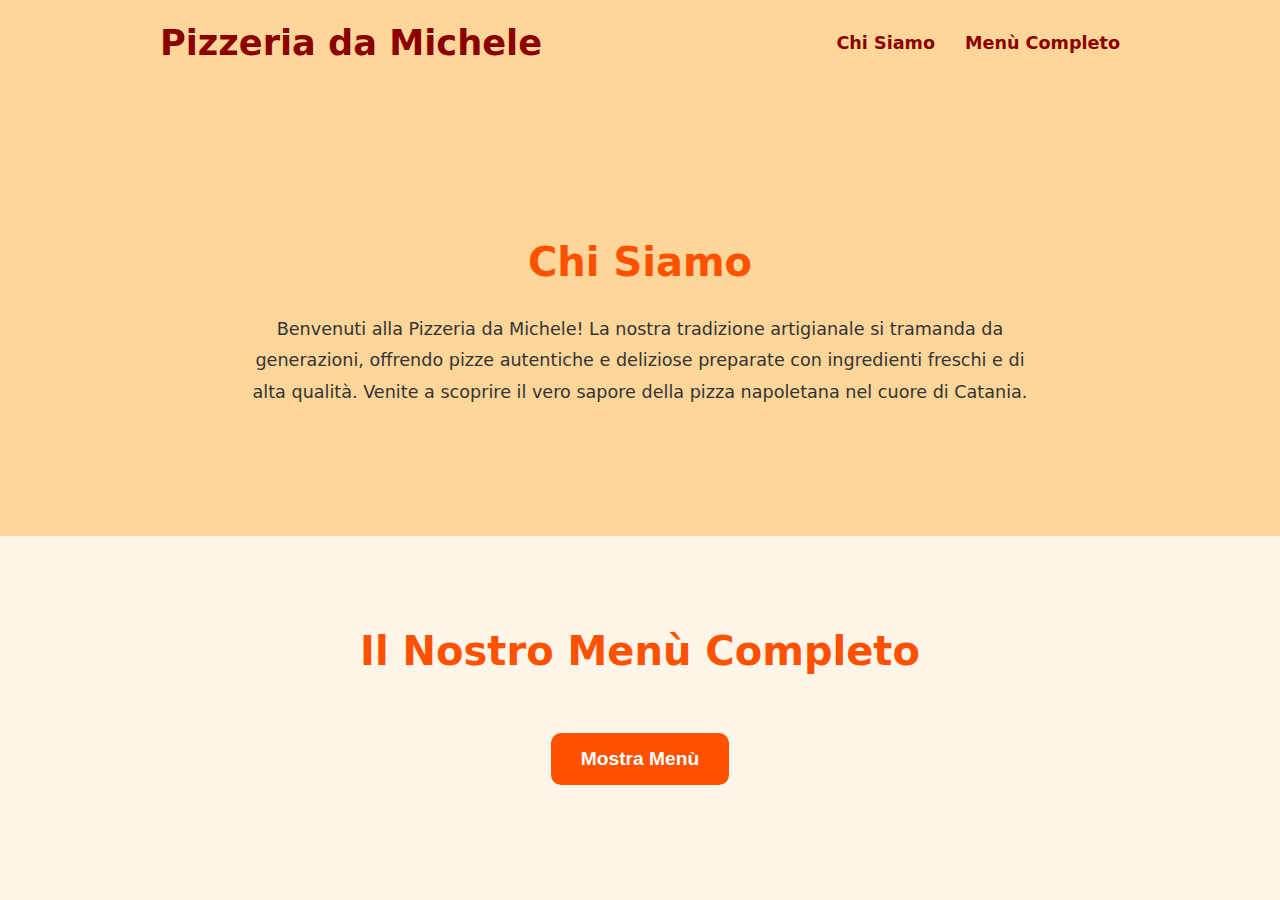
<file: index.html>
<!DOCTYPE html>
<html lang="it">
<head>
    <meta charset="UTF-8">
    <meta name="viewport" content="width=device-width, initial-scale=1.0">
    <title>Pizzeria da Michele</title>
    <link rel="stylesheet" href="damichele.css">
</head>
<body>

    <header>
        <nav class="navbar">
            <h1 class="navbar-brand">Pizzeria da Michele</h1>
            <ul class="navbar-nav">
                <li><a>Chi Siamo</a></li>
                <li><a>Menù Completo</a></li>
            </ul>
            <button class="menu-toggle" aria-label="Toggle menu">
                <span></span>
                <span></span>
                <span></span>
            </button>
        </nav>
    </header>

    <main>
        <section id="about-us" class="hero-section">
            <div class="hero-content">
                <h2>Chi Siamo</h2>
                <p class="about-us-description">Benvenuti alla Pizzeria da Michele! La nostra tradizione artigianale si tramanda da generazioni, offrendo pizze autentiche e deliziose preparate con ingredienti freschi e di alta qualità. Venite a scoprire il vero sapore della pizza napoletana nel cuore di Catania.</p>
            </div>
        </section>

        <section id="full-menu" class="menu-section">
            <h2 class="section-title">Il Nostro Menù Completo</h2>
            <div class="menu-button-container">
                <button id="showMenuBtn" class="btn menu-button">Mostra Menù</button>
                <div id="pizza-list" class="hidden">
                    </div>
            </div>
        </section>
    </main>

    <script src="damichele.js"></script>

</body>
</html>
</file>
<file: damichele.css>
body {
    background-color: #fff5e8;
    font-family: system-ui, -apple-system, BlinkMacSystemFont, 'Segoe UI', Roboto, Oxygen, Ubuntu, Cantarell, 'Open Sans', 'Helvetica Neue', sans-serif;
    margin: 0;
    padding: 0;
    line-height: 1.6;
    color: #333;
}


header {
    background-color: #ffd69a;
    padding: 15px 0;
    box-shadow: 0 2px 5px rgba(0, 0, 0, 0.1);
}

.navbar {
    display: flex;
    justify-content: space-between;
    align-items: center;
    max-width: 960px;
    margin: 0 auto;
    padding: 0 20px;
}

.navbar-brand {
    font-size: 2.2rem;
    color: #8B0000;
    margin: 0;
}

.navbar-nav {
    list-style: none;
    margin: 0;
    padding: 0;
    display: flex;
}

.navbar-nav li {
    margin-left: 30px;
}

.navbar-nav a {
    color: #8B0000;
    text-decoration: none;
    font-weight: bold;
    font-size: 1.1rem;
    transition: color 0.3s ease;
}

.navbar-nav a:hover {
    color: #ff5100;
}


.menu-toggle {
    display: none;
    background: none;
    border: none;
    cursor: pointer;
    padding: 0;
    width: 30px;
    height: 20px;
    position: relative;
    z-index: 1000;
}

.menu-toggle span {
    display: block;
    width: 100%;
    height: 3px;
    background-color: #8B0000;
    margin-bottom: 5px;
    transition: all 0.3s ease;
}

.menu-toggle span:last-child {
    margin-bottom: 0;
}


.hero-section {
    background-color: #ffd69a;
    display: flex;
    justify-content: center;
    align-items: center;
    flex-direction: column;
    padding: 80px 20px;
    text-align: center;
}

.hero-content {
    max-width: 800px;
    width: 100%;
    padding: 30px 20px;
    border-radius: 10px;
}

.hero-content h2 {
    font-size: 2.5rem;
    font-weight: bold;
    margin-bottom: 20px;
    color: #ff5100;
}

.about-us-description {
    font-size: 1.1rem;
    line-height: 1.8;
    margin-top: 0;
}


.menu-section {
    padding: 50px 20px;
    max-width: 960px;
    margin: 0 auto;
    text-align: center;
}

.section-title {
    font-size: 2.5rem;
    text-align: center;
    margin-bottom: 40px;
    color: #ff5100;
}

.menu-button-container {
    display: flex;
    flex-direction: column;
    justify-content: center;
    align-items: center;
    padding-top: 10px;
    gap: 25px;
}

.menu-button {
    background-color: #ff5100;
    padding: 15px 30px;
    font-weight: bold;
    color: white;
    border: none;
    border-radius: 10px;
    font-size: 1.2rem;
    cursor: pointer;
    transition: background-color 0.3s ease;
}

.menu-button:hover {
    background-color: #E03C00;
}


#pizza-list {
    width: 100%;
    padding-bottom: 50px;
}

.pizza-item {
    background-color: #ffffff;
    border-radius: 10px;
    box-shadow: 0 2px 8px rgba(0, 0, 0, 0.1);
    padding: 20px;
    margin-bottom: 15px;
    text-align: left;
    display: flex;
    flex-direction: column;
    gap: 5px;
    transition: transform 0.2s ease;
    align-items: center; 
}

.pizza-item:hover {
    transform: translateY(-3px);
}

.pizza-item img {
    width: 100%; 
    max-width: 300px; 
    height: 200px; 
    object-fit: cover; 
    border-radius: 8px;
    margin-bottom: 15px; 
}

.pizza-item h3 {
    font-size: 1.6rem;
    color: #8B0000;
    margin: 0;
}

.pizza-item .price {
    font-size: 1.2rem;
    font-weight: bold;
    color: #ff5100;
    margin-bottom: 10px;
}

.pizza-item p {
    font-size: 0.95rem;
    color: #555;
    margin: 0;
    text-align: center; 
}

.hidden {
    display: none;
}


@media (max-width: 768px) {
    .navbar {
        padding: 0 15px;
    }

    .navbar-brand {
        font-size: 1.8rem;
    }

    .navbar-nav {
        display: none;
        flex-direction: column;
        width: 100%;
        background-color: #ffd69a;
        position: absolute;
        top: 60px;
        left: 0;
        padding: 15px 0;
        box-shadow: 0 5px 10px rgba(0, 0, 0, 0.2);
        z-index: 999;
    }

    .navbar-nav.active {
        display: flex;
    }

    .navbar-nav li {
        margin: 10px 0;
        text-align: center;
    }

    .menu-toggle {
        display: block;
    }


    .hero-section {
        padding: 40px 15px;
    }

    .hero-content h2,
    .about-us-description {
        display: none;
    }

    
    .menu-section {
        padding: 30px 15px;
    }

    .section-title {
        font-size: 2rem;
        margin-bottom: 30px;
    }

    .menu-button {
        width: 80%;
        font-size: 1.1rem;
    }

    .pizza-item {
        padding: 15px;
    }

    .pizza-item img {
        height: 150px; 
    }
}


.menu-toggle.active span:nth-child(1) {
    transform: translateY(8px) rotate(45deg);
}

.menu-toggle.active span:nth-child(2) {
    opacity: 0;
}

.menu-toggle.active span:nth-child(3) {
    transform: translateY(-8px) rotate(-45deg);
}
</file>
